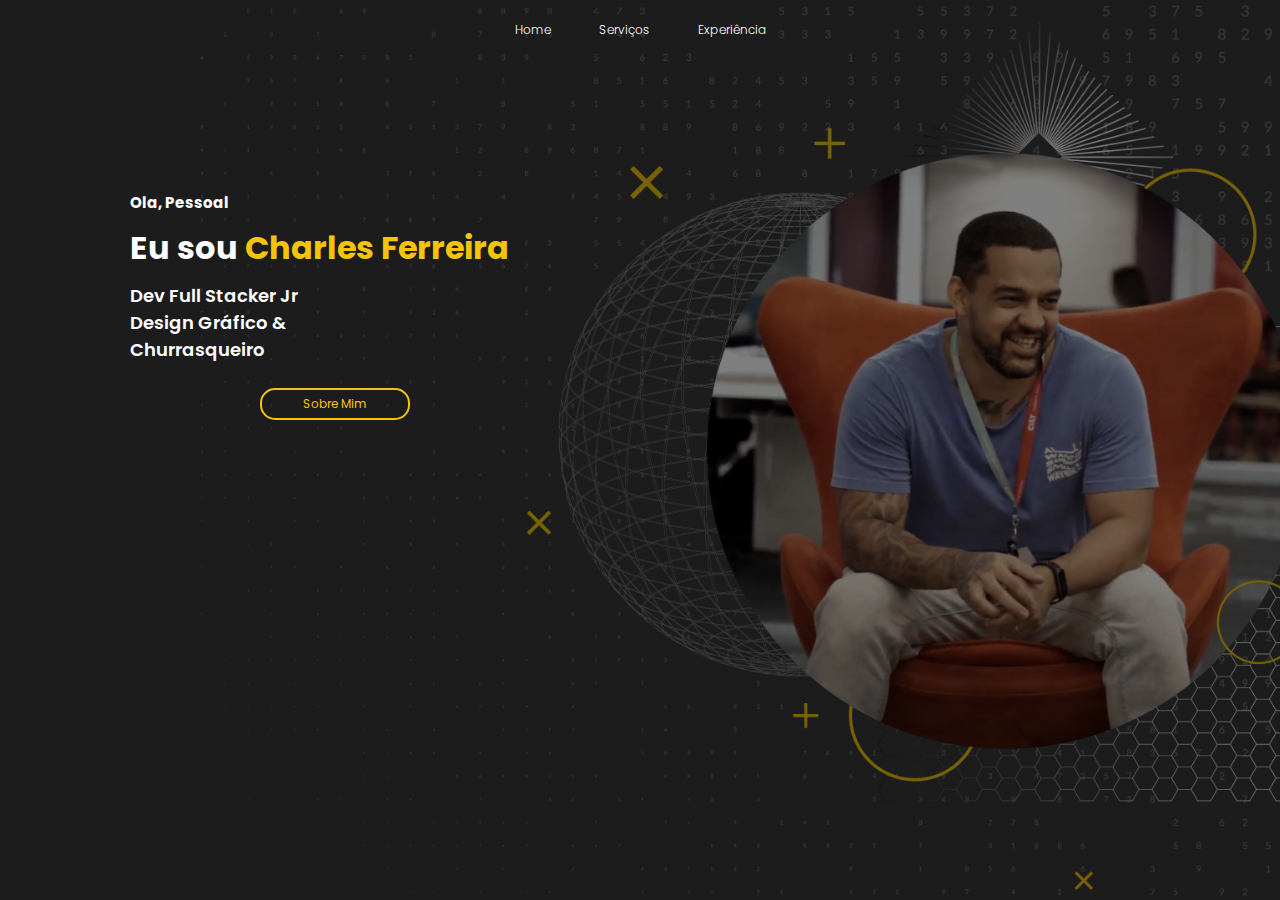
<file: index.html>
<!DOCTYPE html>
<html lang="pt-br">
<head>
    <meta charset="UTF-8">
    <meta http-equiv="X-UA-Compatible" content="IE=edge">
    <meta name="viewport" content="width=device-width, initial-scale=1.0">
    <title>Portfólio</title>
    <link href="style.css" rel="Stylesheet" type="text/css">
    <link rel="stylesheet" href="https://cdnjs.cloudflare.com/ajax/libs/font-awesome/6.1.0/css/all.min.css" integrity="sha512-10/jx2EXwxxWqCLX/hHth/vu2KY3jCF70dCQB8TSgNjbCVAC/8vai53GfMDrO2Emgwccf2pJqxct9ehpzG+MTw==" crossorigin="anonymous" referrerpolicy="no-referrer"/>

</head>
<body>
    <div class="background">
        <header>

            <div class="cabeçalho-link">
                <li>
                    <a href="index.html">Home</a>
                </li>

                <li>
                    <a href="service.html">Serviços</a>
                </li>

                <li>
                    <a href="experience.html">Experiência</a>
                </li>

            </div><!--cabeçalho-link-->
        </header>

        <div class="container-text">
            <div class="text">
                <h3>Ola, Pessoal</h3>
                <h1>Eu sou <span>Charles Ferreira</span></h1>
                <p>Dev Full Stacker Jr
                    <br>Design Gráfico &amp; <br>
                    Churrasqueiro
                
                </p>
                <div class="redes-social">
                    <a href="https://www.facebook.com/ocharlito" target="_blank" rel="noopener noreferrer"><i class="fa-brands fa-facebook"></i></a>
                    <a href="https://twitter.com/ocharlito" target="_blank" rel="noopener noreferrer"><i class="fa-brands fa-twitter"></i></a>
                    <a href="https://instagram.com/ocharlito" target="_blank" rel="noopener noreferrer"><i class="fa-brands fa-instagram"></i></a>
                    <a href="https://br.linkedin.com/in/charles-ferreira-pcd-23072361/" target="_blank" rel="noopener noreferrer"><i class="fa-brands fa-linkedin"></i></a>
                    <a href="https://github.com/oCharlito" target="_blank" rel="noopener noreferrer"><i class="fa-brands fa-github"></i></a>
                    <a href="https://whats.link/charlito"><i class="fa-brands fa-whatsapp"></i></a>
                <a href="sobre.html">
                <button class="btn">Sobre Mim</button>
                </a>
            </div><!--text-->
        </div><!--container-text-->
    </div><!--background-->


</body>
</html>
</file>
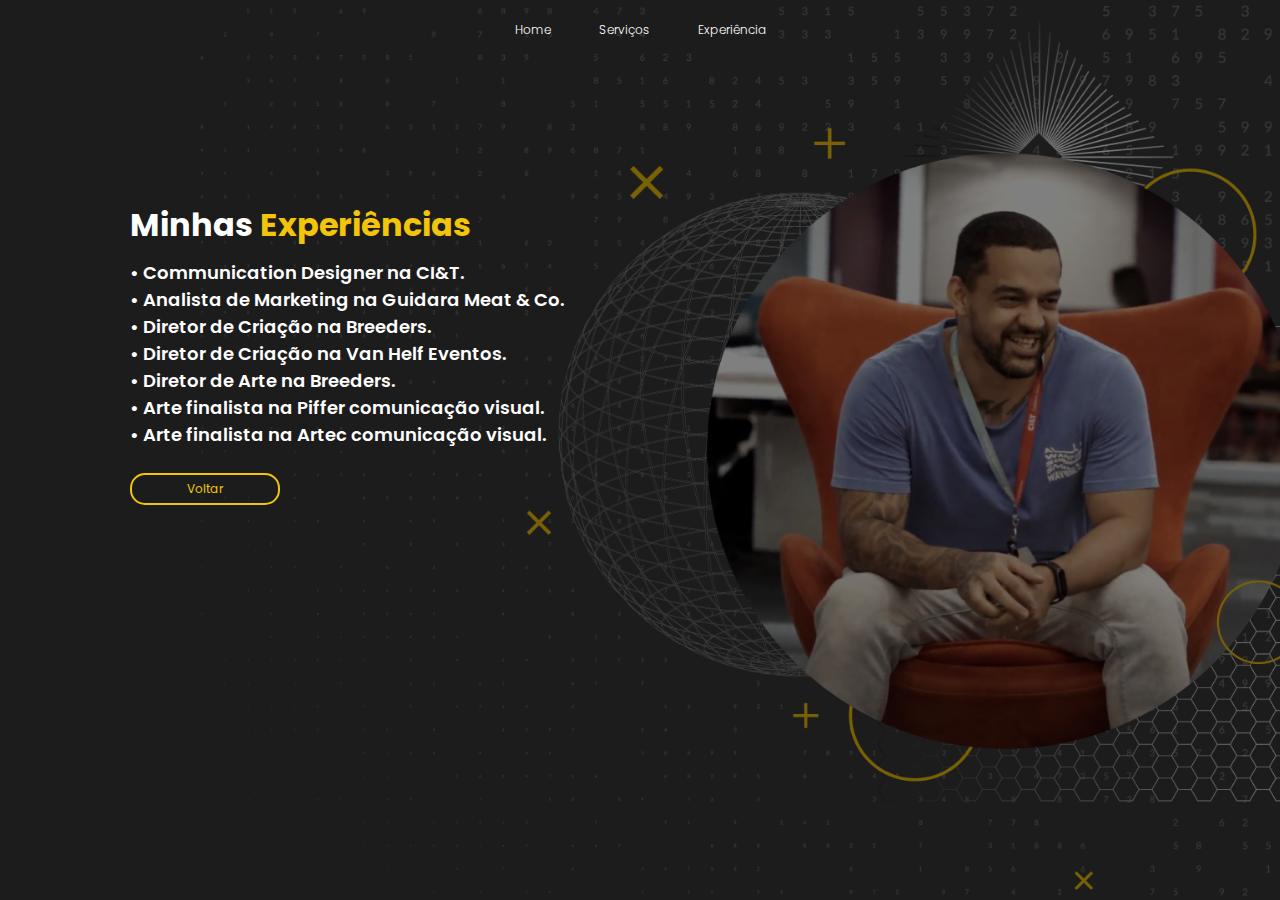
<file: experience.html>
<!DOCTYPE html>
<html lang="en">
<head>
    <meta charset="UTF-8">
    <meta http-equiv="X-UA-Compatible" content="IE=edge">
    <meta name="viewport" content="width=device-width, initial-scale=1.0">
    <title>Meus trabalhos</title>
    <link href="style.css" rel="Stylesheet" type="text/css">

</head>
<body>

    <div class="background">
        <header>

            <div class="cabeçalho-link">
                <li>
                    <a href="index.html">Home</a>
                </li>

                <li>
                    <a href="service.html">Serviços</a>
                </li>

                <li>
                    <a href="experience.html">Experiência</a>
                </li>
            </div><!--cabeçalho-link-->
        </header>
        <div class="container-text">
            <div class="text">
                <h1>Minhas <span> Experiências</h1></span>

                <p> • Communication Designer na CI&amp;T.<br>
                    • Analista de Marketing na Guidara Meat &amp; Co.<br>
                    • Diretor de Criação na Breeders. <br>
                    • Diretor de Criação na Van Helf Eventos.<br>
                    • Diretor de Arte na Breeders. <br>
                    • Arte finalista na Piffer comunicação visual.<br>
                    • Arte finalista na Artec comunicação visual.
                </p>
                <br>
                <a href="index.html">
                    <button>Voltar</button>
                    </a>
            </div>
        </div>

</body>
</html>
</file>
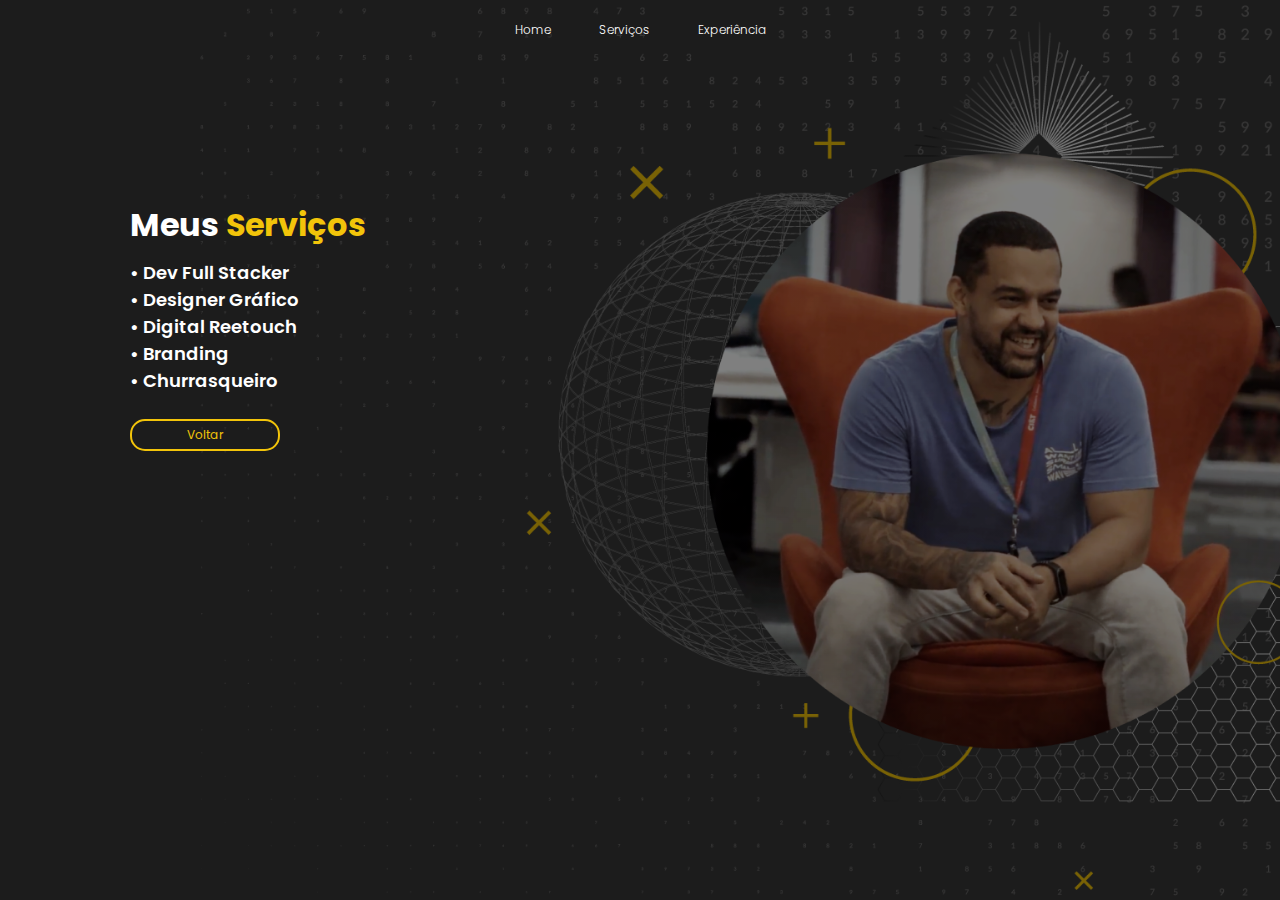
<file: service.html>
<!DOCTYPE html>
<html lang="en">
<head>
    <meta charset="UTF-8">
    <meta http-equiv="X-UA-Compatible" content="IE=edge">
    <meta name="viewport" content="width=device-width, initial-scale=1.0">
    <title>Meus Serviços</title>
    <link href="style.css" rel="Stylesheet" type="text/css">

</head>
<body background="img/bg-clean.png">

    <div class="background">
        <header>

            <div class="cabeçalho-link">
                <li>
                    <a href="index.html">Home</a>
                </li>

                <li>
                    <a href="service.html">Serviços</a>
                </li>

                <li>
                    <a href="experience.html">Experiência</a>
                </li>
            </div><!--cabeçalho-link-->
        </header>
        <div class="container-text">
            <div class="text">
                <h1>Meus <span>Serviços</span></h1>
               <p>• Dev Full Stacker <br>
                • Designer Gráfico <br>
                • Digital Reetouch <br>
                • Branding <br>
                • Churrasqueiro
               </p>
               <br>
               <a href="index.html">
                   <button>Voltar</button>
                   </a>
            </div>
        </div>
</body>
</html>
</file>
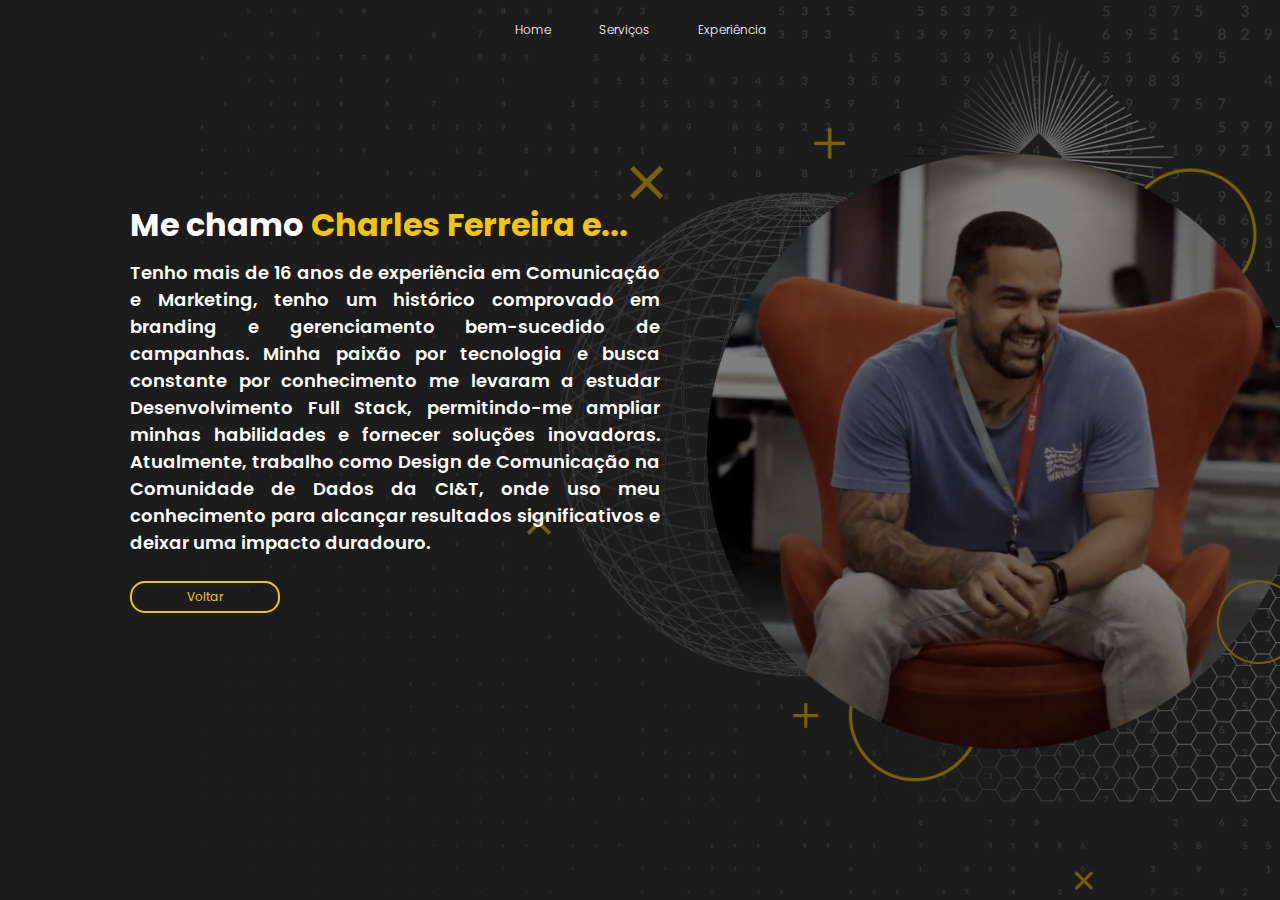
<file: sobre.html>
<!DOCTYPE html>
<html lang="en">
<head>
    <meta charset="UTF-8">
    <meta http-equiv="X-UA-Compatible" content="IE=edge">
    <meta name="viewport" content="width=device-width, initial-scale=1.0">
    <title>Sobre mim</title>
    <link href="style.css" rel="Stylesheet" type="text/css">

</head>
<body>


    <div class="background">
        <header>

            <div class="cabeçalho-link">
                <li>
                    <a href="index.html">Home</a>
                </li>

                <li>
                    <a href="service.html">Serviços</a>
                </li>

                <li>
                    <a href="experience.html">Experiência</a>
                </li>
            </div><!--cabeçalho-link-->
        </header>
        <div class="container-text">
            <div class="text">
            <h1>Me chamo <span>Charles Ferreira e...</span></h1>
            <p>
            Tenho mais de 16 anos de experiência em Comunicação e Marketing, tenho um histórico comprovado em branding e gerenciamento bem-sucedido de campanhas. Minha paixão por tecnologia e busca constante por conhecimento me levaram a estudar Desenvolvimento Full Stack, permitindo-me ampliar minhas habilidades e fornecer soluções inovadoras. Atualmente, trabalho como Design de Comunicação na Comunidade de Dados da CI&T, onde uso meu conhecimento para alcançar resultados significativos e deixar uma impacto duradouro.
            </p>
            <br>
            <a href="index.html">
            <button>Voltar</button>
            </a>
            </div>
        </div>

    </div>
</body>
</html>
</file>
<file: style.css>
@import url("https://fonts.googleapis.com/css2?family=Poppins:ital,wght@0,500;0,600;0,700;0,800;0,900;1,400;1,500;1,600;1,700;1,800;1,900&display=swap%27");

*{
    margin: 0;
    padding: 0;
    box-sizing: border-box;
    font-family: "Poppins" , sans-serif;
    text-decoration: none;
    list-style: none;
}

body{
    overflow: hidden;
}

.background{
    background: linear-gradient(rgba(0, 0, 0, 0.5), rgba(0, 0, 0, 0.5)),url(img/bg.png);
    background-size: cover;
    background-position: center;
    width: 100%;
    height: 100vh;

}

header{
    display: flex;
    justify-content: space-around;
    max-width: 100%;
    align-items: center;
    text-align: center;
    padding-top: 1rem;


}

.cabeçalho-link{
    display: flex;
    gap: 3rem;
    font-weight: 300;
    cursor: pointer;
}

.cabeçalho-link a{
    color: #fff;
    font-size: 12px;
    }

.cabeçalho-link a:hover{
    color:  #f2c40a;
    transition: 0.3s all;
}

button{
    color: #f2c40a;
    background: transparent;
    border:solid 2px #f2c40a;
    padding: 5px;
    border-radius: 15px;
    font-size: 12px;
    cursor: pointer;
    width: 150px;
}

button:hover{
    background-color: #f2c40a;
    color: #fff;
    transition: 0.5s;
}

.container-text{
    padding: 150px 0 0 130px;
}

.text h3{
    color: #fff;
    font-size: 15px;
}

.text h1{
    color: #fff;
    margin-top: 10px;
}

.text span{
    color: #f2c40a; 
}

.text p{
    color: #fff;
    font-weight: 600;
    margin-top: 10px;
    font-size: 18px;
    text-align:justify ;
    width: 530px;
    border: 5px
}

.redes-social{
    margin-top: 10px;
}

.redes-social a{
    color: #f2c40a;
    padding: 10px;
    margin-top: 5px;
}

.btn{
    margin-top: 15px;
}

@media screen and (max-width:600px){
    .cabeçalho-link {
        display: none;
    }
}
</file>
